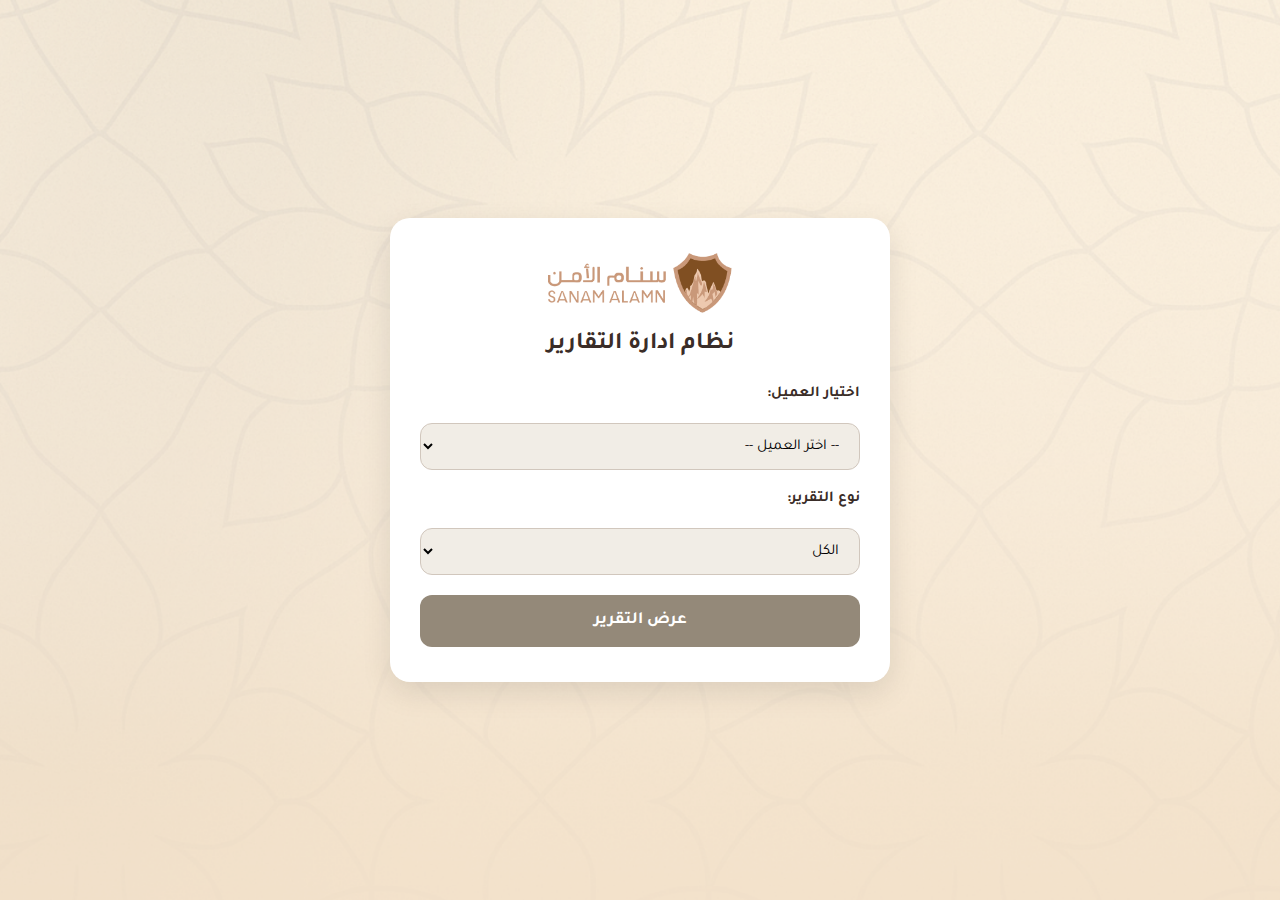
<file: admin/index.html>
<!DOCTYPE html>
<html lang="ar" dir="rtl">
<head>
  <meta charset="UTF-8">
  <meta name="viewport" content="width=device-width, initial-scale=1.0">
  <title>نظام سنام الأمن</title>
  <link href="https://fonts.googleapis.com/css2?family=Tajawal:wght@400;700&display=swap" rel="stylesheet">
  <style>
    body {
      margin: 0;
      padding: 0;
      font-family: 'Tajawal', sans-serif;
      background: url('aa.png') no-repeat center center fixed;
      background-size: cover;
      direction: rtl;
      text-align: right;
      display: flex;
      justify-content: center;
      align-items: center;
      min-height: 100vh;
    }

    .container {
      max-width: 500px;
      width: 100%;
      background-color: #fff;
      border-radius: 20px;
      box-shadow: 0 10px 30px rgba(0,0,0,0.1);
      padding: 35px 30px;
      box-sizing: border-box;
    }

    header {
      text-align: center;
      margin-bottom: 25px;
    }

    header img {
      max-height: 60px;
      margin-bottom: 10px;
    }

    header h1 {
      font-size: 24px;
      color: #3A2D28;
      margin: 0;
      font-weight: bold;
    }

    form {
      display: flex;
      flex-direction: column;
      gap: 20px;
    }

    label {
      font-weight: 600;
      color: #3A2D28;
      font-size: 15px;
    }

    select {
      padding: 14px 16px;
      border-radius: 12px;
      border: 1px solid #D1C7BD;
      background-color: #F1EDE6;
      font-size: 15px;
      font-family: 'Tajawal', sans-serif;
      transition: 0.3s;
    }

    select:focus {
      border-color: #AA8374;
      background-color: #fff;
      outline: none;
      box-shadow: 0 0 0 3px rgba(203, 173, 141, 0.2);
    }

    .btn {
      padding: 16px;
      font-size: 17px;
      font-weight: bold;
      border: none;
      
      border-radius: 12px;
      background-color: #948979;
      color: white;
      cursor: pointer;
      transition: background 0.3s;
      font-family: 'Tajawal', sans-serif;
    }

    .btn:hover {
      background-color: #AA8374;
    }

    @media (max-width: 600px) {
      .container {
        padding: 25px 20px;
      }

      header h1 {
        font-size: 20px;
      }
    }
  </style>
</head>
<body>

  <div class="container">
    <header>
      <img src="logo_sanam.png" alt="شعار سنام الأمن">
      <h1>نظام ادارة التقارير</h1>
    </header>

    <form>
      <!-- اختيار العميل -->
      <label for="client">اختيار العميل:</label>
      <select id="client">
        <option value="">-- اختر العميل --</option>
        <option value="rajhireports.html">مقرات عرفة (شركة الرفادة لخدمات الحجاج)</option>
       
      </select>

      <!-- اختيار نوع التقرير -->
      <label for="reportType">نوع التقرير:</label>
      <select id="reportType">
       <option value="all">الكل</option>
      </select>

      <!-- زر عرض التقرير -->
      <button type="button" class="btn" id="showReportBtn">
        عرض التقرير
      </button>
    </form>
  </div>

  <script>
    // خريطة التوجيه: لكل صفحة عميل نحدد روابط الحالات/الحضور/الكل
    const ROUTES = {
      'rajhireports.html': {
        all: 'rajhi_full/rajhireports.html',
        cases: 'halat/halat_reports.html',
        attendance: 'attn/attn_reports.html'
      },
      'alrifadahreports.html': {
        all: 'alrifadahreports.html',
        cases: 'alrifadahreports.html',
        attendance: 'alrifadahreports.html'
      }
    };

    const clientSel = document.getElementById('client');
    const reportTypeWrap = document.getElementById('reportTypeWrap');
    const reportTypeSel = document.getElementById('reportType');
    const showBtn = document.getElementById('showReportBtn');

    // عند اختيار العميل، أظهر قائمة نوع التقرير
    clientSel.addEventListener('change', () => {
      if (clientSel.value) {
        reportTypeWrap.classList.remove('hidden');
        // إعادة الضبط لاختيار "الكل" كافتراضي
        reportTypeSel.value = 'all';
      } else {
        reportTypeWrap.classList.add('hidden');
      }
    });

    // زر عرض التقرير: وجّه حسب العميل + نوع التقرير
    showBtn.addEventListener('click', () => {
      const client = clientSel.value;
      if (!client) { alert('يرجى اختيار العميل أولاً'); return; }

      const type = reportTypeSel.value || 'all';
      const clientRoutes = ROUTES[client];

      // إذا ما كان فيه تعريف في ROUTES، استخدم نفس صفحة العميل للكل
      let target = client;
      if (clientRoutes && clientRoutes[type]) {
        target = clientRoutes[type];
      } else if (clientRoutes && clientRoutes.all) {
        target = clientRoutes.all;
      }

      window.location.href = target;
    });
  </script>

</body>
</html>
</file>
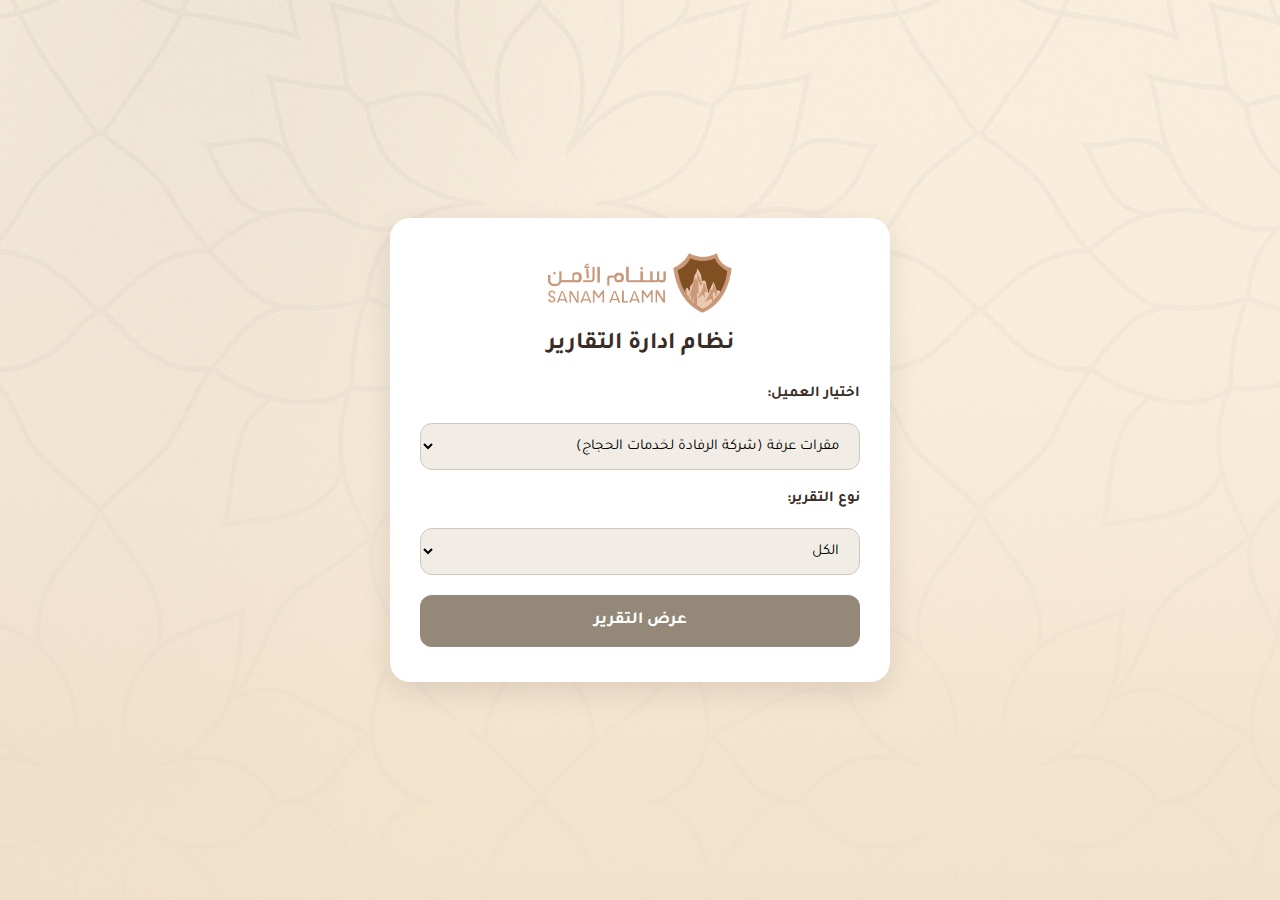
<file: client/admin/index.html>
<!DOCTYPE html>
<html lang="ar" dir="rtl">
<head>
  <meta charset="UTF-8">
  <meta name="viewport" content="width=device-width, initial-scale=1.0">
  <title>نظام سنام الأمن</title>
  <link href="https://fonts.googleapis.com/css2?family=Tajawal:wght@400;700&display=swap" rel="stylesheet">
  <style>
    body {
      margin: 0;
      padding: 0;
      font-family: 'Tajawal', sans-serif;
      background: url('aa.png') no-repeat center center fixed;
      background-size: cover;
      direction: rtl;
      text-align: right;
      display: flex;
      justify-content: center;
      align-items: center;
      min-height: 100vh;
    }

    .container {
      max-width: 500px;
      width: 100%;
      background-color: #fff;
      border-radius: 20px;
      box-shadow: 0 10px 30px rgba(0,0,0,0.1);
      padding: 35px 30px;
      box-sizing: border-box;
    }

    header {
      text-align: center;
      margin-bottom: 25px;
    }

    header img {
      max-height: 60px;
      margin-bottom: 10px;
    }

    header h1 {
      font-size: 24px;
      color: #3A2D28;
      margin: 0;
      font-weight: bold;
    }

    form {
      display: flex;
      flex-direction: column;
      gap: 20px;
    }

    label {
      font-weight: 600;
      color: #3A2D28;
      font-size: 15px;
    }

    select {
      padding: 14px 16px;
      border-radius: 12px;
      border: 1px solid #D1C7BD;
      background-color: #F1EDE6;
      font-size: 15px;
      font-family: 'Tajawal', sans-serif;
      transition: 0.3s;
    }

    select:focus {
      border-color: #AA8374;
      background-color: #fff;
      outline: none;
      box-shadow: 0 0 0 3px rgba(203, 173, 141, 0.2);
    }

    .btn {
      padding: 16px;
      font-size: 17px;
      font-weight: bold;
      border: none;
      
      border-radius: 12px;
      background-color: #948979;
      color: white;
      cursor: pointer;
      transition: background 0.3s;
      font-family: 'Tajawal', sans-serif;
    }

    .btn:hover {
      background-color: #AA8374;
    }

    @media (max-width: 600px) {
      .container {
        padding: 25px 20px;
      }

      header h1 {
        font-size: 20px;
      }
    }
  </style>
</head>
<body>

  <div class="container">
    <header>
      <img src="logo_sanam.png" alt="شعار سنام الأمن">
      <h1>نظام ادارة التقارير</h1>
    </header>

    <form>
      <!-- اختيار العميل -->
      <label for="client">اختيار العميل:</label>
      <select id="client">
        <option value="rajhireports.html">مقرات عرفة (شركة الرفادة لخدمات الحجاج)</option>
      
      </select>

      <!-- اختيار نوع التقرير -->
      <label for="reportType">نوع التقرير:</label>
      <select id="reportType">
       <option value="all">الكل</option>
          <option value="cases">تقرير الحالات الأمنية</option>
          <option value="attendance">تقرير الحضور والانصراف</option>
      </select>

      <!-- زر عرض التقرير -->
      <button type="button" class="btn" id="showReportBtn">
        عرض التقرير
      </button>
    </form>
  </div>

  <script>
    // خريطة التوجيه: لكل صفحة عميل نحدد روابط الحالات/الحضور/الكل
    const ROUTES = {
      'rajhireports.html': {
        all: 'rajhi_full/rajhireports.html',
        cases: 'halat/halat_reports.html',
        attendance: 'attn/attn_reports.html'
      },
      'alrifadahreports.html': {
        all: 'alrifadahreports.html',
        cases: 'alrifadahreports.html',
        attendance: 'alrifadahreports.html'
      }
    };

    const clientSel = document.getElementById('client');
    const reportTypeWrap = document.getElementById('reportTypeWrap');
    const reportTypeSel = document.getElementById('reportType');
    const showBtn = document.getElementById('showReportBtn');

    // عند اختيار العميل، أظهر قائمة نوع التقرير
    clientSel.addEventListener('change', () => {
      if (clientSel.value) {
        reportTypeWrap.classList.remove('hidden');
        // إعادة الضبط لاختيار "الكل" كافتراضي
        reportTypeSel.value = 'all';
      } else {
        reportTypeWrap.classList.add('hidden');
      }
    });

    // زر عرض التقرير: وجّه حسب العميل + نوع التقرير
    showBtn.addEventListener('click', () => {
      const client = clientSel.value;
      if (!client) { alert('يرجى اختيار العميل أولاً'); return; }

      const type = reportTypeSel.value || 'all';
      const clientRoutes = ROUTES[client];

      // إذا ما كان فيه تعريف في ROUTES، استخدم نفس صفحة العميل للكل
      let target = client;
      if (clientRoutes && clientRoutes[type]) {
        target = clientRoutes[type];
      } else if (clientRoutes && clientRoutes.all) {
        target = clientRoutes.all;
      }

      window.location.href = target;
    });
  </script>

</body>
</html>
</file>
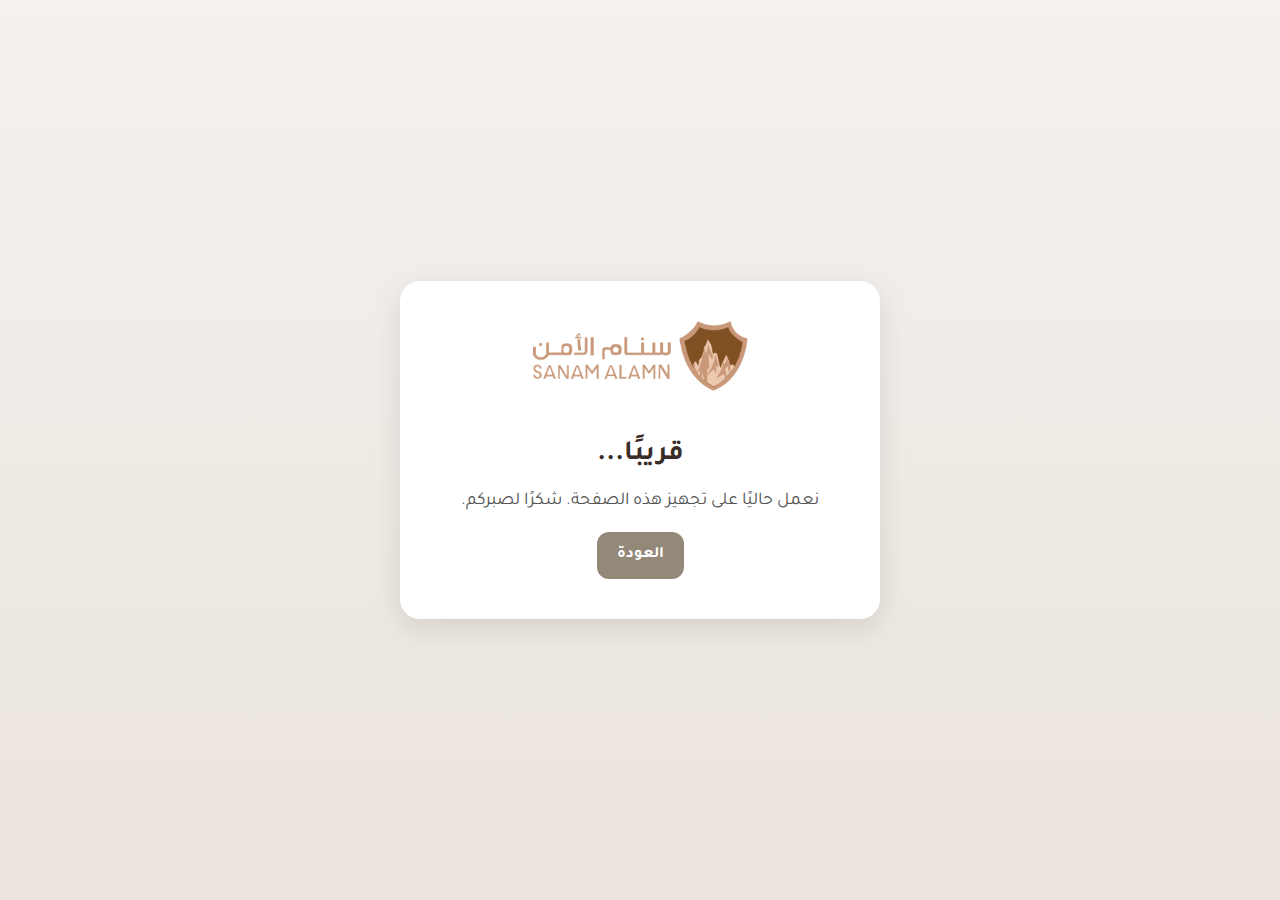
<file: admin/alrifadahreports.html>
<!DOCTYPE html>
<html lang="ar" dir="rtl">
<head>
  <meta charset="UTF-8" />
  <meta name="viewport" content="width=device-width, initial-scale=1.0" />
  <title>قريبًا - نظام سنام الأمن</title>
  <link href="https://fonts.googleapis.com/css2?family=Tajawal:wght@400;700&display=swap" rel="stylesheet" />
  <style>
    body {
      margin: 0;
      padding: 0;
      font-family: 'Tajawal', sans-serif;
      background: linear-gradient(to bottom, #f4f1ee, #eae4dc);
      display: flex;
      justify-content: center;
      align-items: center;
      text-align: center;
      min-height: 100vh;
      direction: rtl;
    }

    .container {
      background-color: #fff;
      padding: 40px 30px;
      border-radius: 20px;
      box-shadow: 0 10px 30px rgba(0, 0, 0, 0.1);
      max-width: 480px;
      width: 100%;
      box-sizing: border-box;
    }

    img {
      max-height: 70px;
      margin-bottom: 20px;
    }

    h1 {
      font-size: 28px;
      color: #3A2D28;
      margin-bottom: 10px;
    }

    p {
      font-size: 18px;
      color: #555;
      margin-bottom: 20px;
    }

    .btn-back {
      background-color: #948979;
      color: #fff;
      padding: 14px 20px;
      font-size: 16px;
      font-weight: bold;
      border: none;
      border-radius: 12px;
      cursor: pointer;
      transition: background 0.3s;
      font-family: 'Tajawal', sans-serif;
    }

    .btn-back:hover {
      background-color: #AA8374;
    }

    @media (max-width: 600px) {
      .container {
        padding: 25px 20px;
      }

      h1 {
        font-size: 22px;
      }

      p {
        font-size: 16px;
      }
    }
  </style>
</head>
<body>
  <div class="container">
    <img src="logo_sanam.png" alt="شعار سنام الأمن" />
    <h1>قريبًا...</h1>
    <p>نعمل حاليًا على تجهيز هذه الصفحة. شكرًا لصبركم.</p>
    <button class="btn-back" onclick="window.history.back()">العودة</button>
  </div>
</body>
</html>
</file>
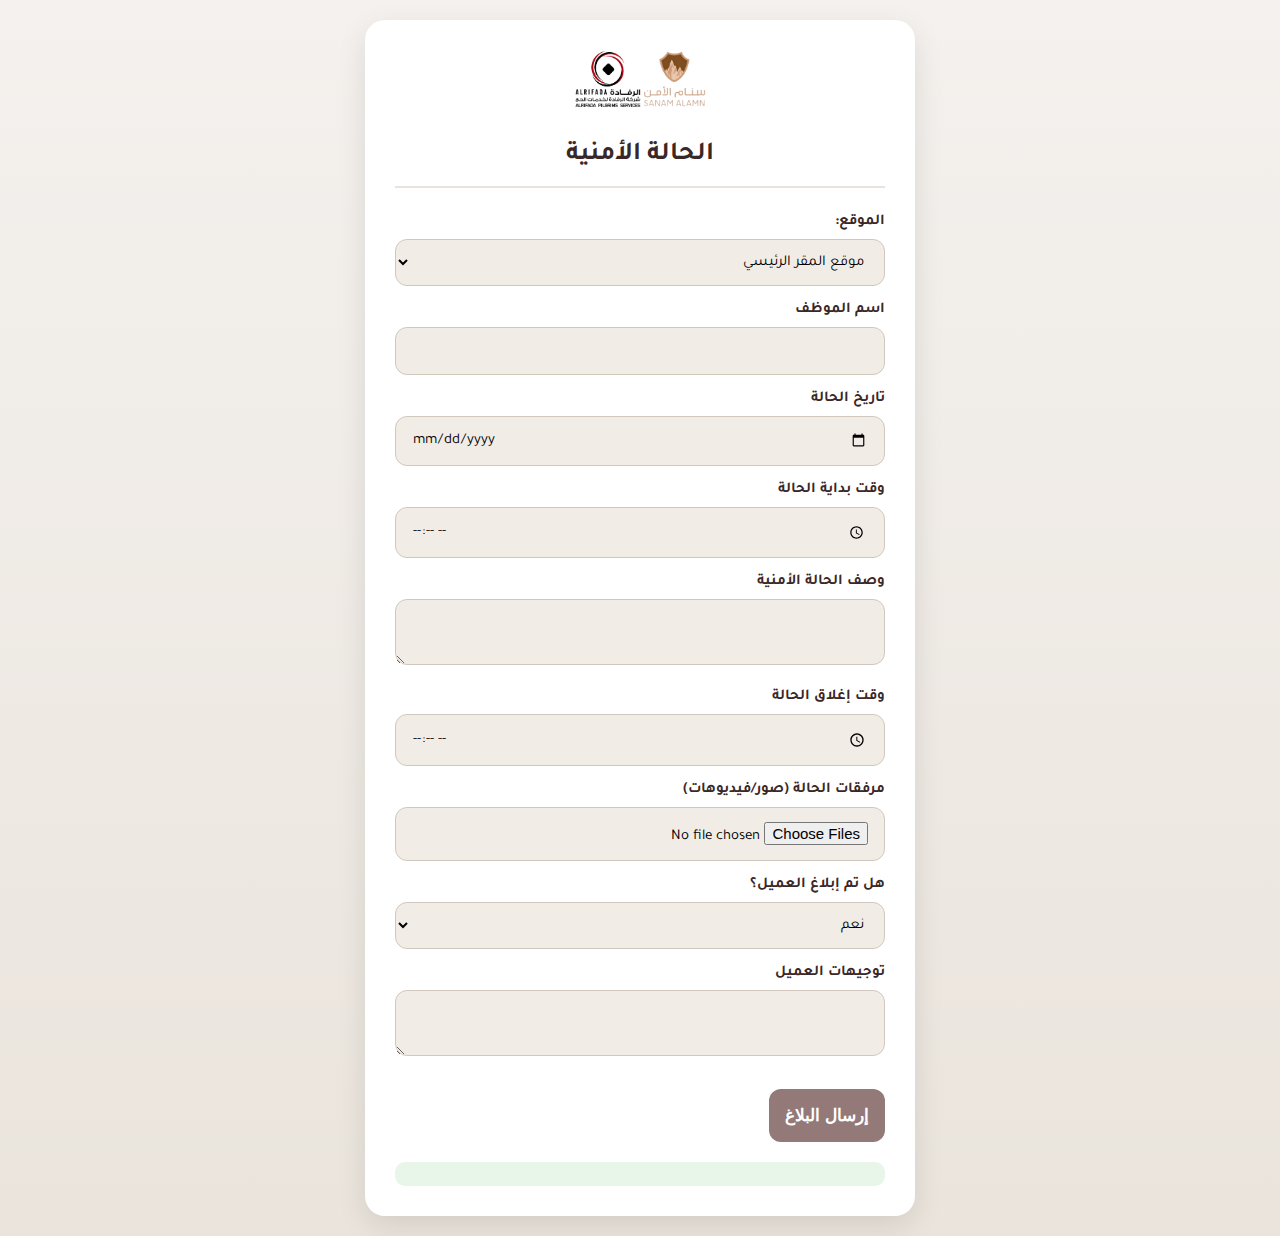
<file: report/report.html>
<!DOCTYPE html>
<html lang="ar" dir="rtl">
<head>
  <meta charset="UTF-8">
  <meta name="viewport" content="width=device-width, initial-scale=1.0">
  <title>الحالة الأمنية</title>
  <link href="https://fonts.googleapis.com/css2?family=Tajawal:wght@400;700&display=swap" rel="stylesheet">
  <link rel="stylesheet" href="style.css">
</head>
<body>
  <form id="reportForm">
    <div class="logo-container">
      <img src="assets/logo.png" alt="شعار سنام الأمن" class="logo">
    </div>

    <h2>الحالة الأمنية</h2>

    <label for="location">الموقع:</label>
    <select id="location" name="location" required>
              <option value=" موقع المقر الرئيسي"> موقع المقر الرئيسي</option>
              <option value=" موقع البوابه الرئيسية"> موقع البوابه الرئيسية</option>
             <option value=" موقع مركز 20 كامل"> موقع مركز 20 كامل</option>
             <option value="Amany"> Amany</option>
    <!--  <option value="Amany">Amany</option>
      <option value="مكتب أ. محمد">مكتب أ. محمد</option>
      <option value="أ.أحمد">أ.أحمد</option> -->
    </select>

    <label>اسم الموظف</label>
    <input type="text" id="fullName" required>

    <label>تاريخ الحالة</label>
    <input type="date" id="incidentDate" required>

    <label>وقت بداية الحالة</label>
    <input type="time" id="startTime" required>

    <label>وصف الحالة الأمنية</label>
    <textarea id="description" required></textarea>

    <label>وقت إغلاق الحالة</label>
    <input type="time" id="endTime" required>

    <label>مرفقات الحالة (صور/فيديوهات)</label>
    <input type="file" id="attachments" multiple accept="image/*,video/*">

    <label>هل تم إبلاغ العميل؟</label>
    <select id="clientNotified">
      <option value="نعم">نعم</option>
      <option value="لا">لا</option>
    </select>

    <label>توجيهات العميل</label>
    <textarea id="clientInstruction"></textarea>

    <button type="submit">إرسال البلاغ</button>
    <div id="response" class="success"></div>
  </form>

  <script src="script.js"></script>
</body>
</html>
</file>
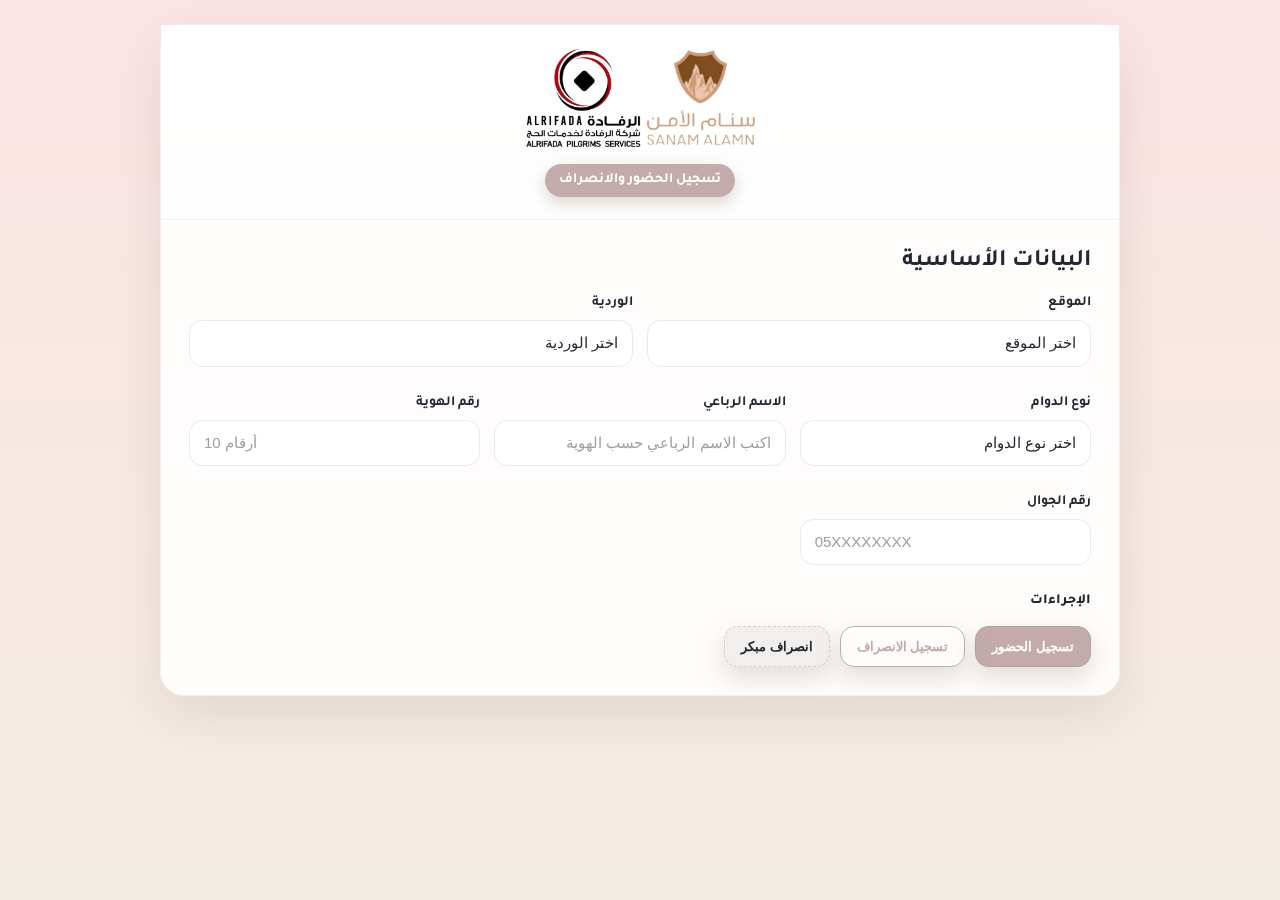
<file: tahdheer/tahdheer.html>
<!DOCTYPE html>
<html lang="ar" dir="rtl">
<head>
  <meta charset="UTF-8" />
  <meta name="viewport" content="width=device-width, initial-scale=1" />
  <title>سنام الأمن — تسجيل الحضور والانصراف</title>
  <link rel="stylesheet" href="styles.css" />
  <script>
    window.SANAM_CONFIG = {
      WEB_APP_URL: "https://script.google.com/macros/s/AKfycbzhFgwoIRIu5D6gybBuneQoxIsQFsaF7GFRihpZZUZSPTnrUo1zl0FosQgbOgDHkAMqBw/exec"
    };
  </script>
</head>
<body>
  <main class="container">
    <header class="header">
      <div class="brand">
        <img src="logo_s&r.png" alt="شعار سنام الأمن" />
       
      </div>
      <div class="badge">تسجيل الحضور والانصراف</div>
    </header>
    <section class="content">
      <h2 class="page-title">البيانات الأساسية</h2>
      <form id="attendanceForm" novalidate>
        <div class="form-grid">
          <div class="form-group half">
            <label for="location">الموقع</label>
            <select id="location" aria-describedby="location-msg" required>
              <option value="" selected disabled>اختر الموقع</option>
              <option value="موقع المقر الرئيسي ">موقع المقر الرئيسي</option>
              <option value=" موقع البوابه الرئيسية"> موقع البوابه الرئيسية</option>
              <option value="موقع مركز 20 كامل">موقع مركز 20 كامل</option>
           
            
            </select>

            <div id="location-msg" class="msg" role="status" aria-live="polite"></div>
          </div>

          <div class="form-group half">
            <label for="shift">الوردية</label>
            <select id="shift" aria-describedby="shift-msg" required>
              <option value="" selected disabled>اختر الوردية</option>
              <option value="08:00-16:00">08:00ص الى 04:00م</option>
              <option value="16:00-00:00">04:00م الى 12:00ص</option>
              <option value="00:00-08:00">12:00ص الى 08:00ص</option>
            </select>
            <div id="shift-msg" class="msg" role="status" aria-live="polite"></div>
          </div>

          <div class="form-group third">
            <label for="workType">نوع الدوام</label>
            <select id="workType">
              <option value="" selected disabled>اختر نوع الدوام</option>
              <option value="تغطية">تغطية</option>
               <option value=" تغطية دورية ثابته"> تغطية دورية ثابته</option>
              <option value=" تغطية دورية متحركة"> تغطية دورية متحركة</option>
              <option value="دورية ثابته">دورية ثابته</option>
              <option value="دورية متحركة">دورية متحركة</option>
            </select>
          </div>

          <div class="form-group third">
            <label for="fullName">الاسم الرباعي</label>
            <input id="fullName" type="text" placeholder="اكتب الاسم الرباعي حسب الهوية" aria-describedby="fullName-msg" />
            <div id="fullName-msg" class="msg" role="status" aria-live="polite"></div>
          </div>


          <div class="form-group third">
            <label for="nationalId">رقم الهوية</label>
<input id="nationalId" type="text"
  placeholder="10 أرقام" maxlength="10"
  inputmode="numeric" pattern="\d*" dir="ltr"
  aria-describedby="nationalId-msg" />        
  <div id="nationalId-msg" class="msg" role="status" aria-live="polite"></div>
          </div>

          <div class="form-group third">
            <label for="phone">رقم الجوال</label>
<input id="phone" type="tel"
  placeholder="05XXXXXXXX" maxlength="10"
  inputmode="tel" dir="ltr"
  aria-describedby="phone-msg" />
  <div id="phone-msg" class="msg" role="status" aria-live="polite"></div>
          </div>

          <div class="form-group" style="grid-column:span 12">
            <label style="font-weight:800">الإجراءات</label>
            <div class="actions">
              <button type="button" class="btn" id="btnCheckIn">تسجيل الحضور</button>
              <button type="button" class="btn outline" id="btnCheckOut">تسجيل الانصراف</button>
              <button type="button" class="btn ghost" id="btnEarlyCheckout">انصراف مبكر</button>
            </div>
          </div>
        </div>

        <div id="earlyPanel" class="inline-panel" style="grid-column:span 12" aria-hidden="true">
          <div class="row">
            <label for="earlyReason">سبب الانصراف المبكر</label>
            <textarea id="earlyReason" placeholder="اكتب السبب باختصار..." rows="3"></textarea>
            <div class="hint">السبب مطلوب لتأكيد الانصراف المبكر.</div>
          </div>
          <div class="row">
            <label for="earlyPhoto">صورة ( *إجباري لا يتم الاعتماد الا بالارفاق )</label>
            <input type="file" id="earlyPhoto" accept="image/*" />
          </div>
          <div class="inline-actions">
            <button type="button" class="btn" id="btnEarlyConfirm">تأكيد الانصراف المبكر</button>
            <button type="button" class="btn outline" id="btnEarlyCancel">إلغاء</button>
          </div>
        </div>

       
      </form>
    </section>
  </main>

  <div id="reminderBackdrop" class="modal-backdrop" role="dialog" aria-modal="true" aria-hidden="true">
    <div class="modal">
      <header>
        <strong>تذكير مهم</strong>
        <button class="close" id="reminderClose" aria-label="إغلاق">×</button>
      </header>
      <div class="body">
        <p>نذكرك بتسجيل وقت <strong>الانصراف</strong> قبل مغادرتك لضمان اكتمال سجلات الحضور والانصراف.</p>
        <p>⏱ اهتمامك بالتسجيل يعكس التزامك. شكرًا لتعاونك 🌟</p>
      </div>
    </div>
  </div>

  <script src="app.js" defer></script>
</body>
</html>
</file>
<file: report/style.css>
body {
      font-family: 'Tajawal', sans-serif;
      background: linear-gradient(to bottom, #f4f1ee, #eae4dc);
      display: flex;
      justify-content: center;
      align-items: center;
      min-height: 100vh;
      margin: 0;
      padding: 20px;
    }

    form {
      background: white;
      padding: 30px;
      border-radius: 20px;
      box-shadow: 0 10px 30px rgba(0, 0, 0, 0.1);
      max-width: 550px;
      width: 100%;
      box-sizing: border-box;
    }

    h2 {
      text-align: center;
      color: #3a2828;
      font-size: 26px;
      font-weight: bold;
      border-bottom: 2px solid #EBE3DB;
      padding-bottom: 15px;
      margin-bottom: 25px;
    }

    label {
      font-weight: 600;
      color: #3a2828;
      font-size: 15px;
      margin-top: 15px;
      display: block;
    }

    input, select, textarea {
      width: 100%;
      padding: 14px 16px;
      border-radius: 12px;
      border: 1px solid #D1C7BD;
      background-color: #F1EDE6;
      font-family: 'Tajawal', sans-serif;
      font-size: 15px;
      box-sizing: border-box;
      transition: 0.3s;
      margin-top: 8px;
    }

    input:focus, select:focus, textarea:focus {
      border-color: #aa7474;
      background-color: #fff;
      outline: none;
      box-shadow: 0 0 0 3px rgba(203, 141, 141, 0.2);
    }

    button {
      background: #947979;
      color: white;
      font-weight: bold;
      border: none;
      padding: 16px;
      font-size: 17px;
      border-radius: 12px;
      margin-top: 25px;
      cursor: pointer;
      transition: background 0.3s;
    }

    button:hover {
      background: #aa7474;
    }

    .success {
      color: #2e7d32;
      background: #e8f5e9;
      padding: 12px;
      border-radius: 10px;
      text-align: center;
      margin-top: 20px;
      font-weight: 600;
    }

    @media (max-width: 600px) {
      body {
        padding: 10px;
      }

      form {
        padding: 20px;
      }

      h2 {
        font-size: 22px;
      }
    }
	.logo-container {
  text-align: center;
  margin-bottom: 20px;
}

.logo {
  max-height: 60px;
  width: auto;
  transition: transform 0.3s ease;
}

.logo:hover {
  transform: scale(1.05);
}
</file>
<file: tahdheer/styles.css>
/* ----------------------------------------------------
   Sanam — Responsive UI (RTL)
   ---------------------------------------------------- */

/* Load Tajawal with weights actually used (adds 600) */
@import url('https://fonts.googleapis.com/css2?family=Tajawal:wght@400;600;700;800&display=swap');

/* ===================== Theme ===================== */
:root{
  --ink:#222831;
  --ink-muted:#393E46;
  --accent:#c3abab;
  --bg:#fbe3e3;
  --glass:rgba(255,255,255,.88);
  --ring:rgba(216, 194, 140, 0.35);
  --divider:rgba(173, 42, 42, 0.38);
}

/* ===================== Reset & Base ===================== */
*{ box-sizing:border-box; }
html,body{ height:100%; }

body{
  margin:0;
  padding:24px;
  font-family:'Tajawal',system-ui,-apple-system,Segoe UI,Roboto,Arial,sans-serif;
  background:linear-gradient(180deg,var(--bg),#f3ece2);
  color:var(--ink);
  display:grid;            /* center on large screens */
  place-items:center;
  direction:rtl;
}

/* ===================== Container (Card) ===================== */
.container{
  width:min(960px,96vw);
  background:var(--glass);
  backdrop-filter:blur(12px);
  border:1px solid rgba(0,0,0,.05);
  border-radius:24px;
  box-shadow:0 20px 50px rgba(0,0,0,.08);
  overflow:hidden;
  margin-inline:auto;      /* robust centering in RTL/LTR */
}

/* ===================== Header ===================== */
.header{
  display:flex;
  flex-direction:column;   /* badge فوق الشعار */
  align-items:center;
  justify-content:center;
  padding:22px 26px;
  gap:12px;
  background:linear-gradient(180deg,rgba(255,255,255,.85),rgba(255,255,255,.65));
  border-bottom:1px solid rgba(0,0,0,.05);
}

/* Logo: compact, never oversized */
.brand{
  display:flex;
  flex-direction:column;
  align-items:center;
  gap:6px;
  text-align:center;
}
.brand img{
  width:auto;
  height:auto;
  max-width:clamp(150px,30vw,240px);
  max-height:clamp(80px,12vw,120px);
  object-fit:contain;
  display:block;
  margin-inline:auto;
}
.brand .title{ display:block; }
.brand .title .main{ font-weight:800; font-size:clamp(18px,2.6vw,28px); }
.brand .title .sub { font-weight:600; font-size:clamp(12px,1.6vw,14px); color:var(--ink-muted); }

/* Badge */
.badge{
  color:#fff;
  background:var(--accent);
  padding:8px 14px;
  border-radius:999px;
  font-weight:700;
  font-size:14px;
  box-shadow:0 6px 16px rgba(148,137,121,.35);
  white-space:nowrap;
  display:inline-flex;
  align-items:center;
  justify-content:center;
}

/* ===================== Content & Form ===================== */
.content{ padding:28px; }
.page-title{ margin:0 0 18px; font-size:clamp(18px,2.2vw,24px); }

.form-grid{
  display:grid;
  gap:14px;
  grid-template-columns:repeat(12,1fr);
}
.form-group{
  grid-column:span 12;
  display:flex;
  flex-direction:column;
  gap:8px;
}

@media (min-width:720px){
  .form-group.half{  grid-column:span 6; }
  .form-group.third{ grid-column:span 4; }
}

label{ font-weight:700; font-size:14px; }

/* Fields */
input,select,textarea{
  appearance:none;
  width:100%;
  padding:12px 14px;
  border-radius:14px;
  border:1px solid rgba(0,0,0,.08);
  background:#fff;
  color:var(--ink);
  font-size:15px;
  line-height:1.35;
  outline:none;
  transition:box-shadow .2s ease,border-color .2s ease,transform .02s ease-in;
}
textarea{ min-height:110px; resize:vertical; }
input::placeholder,textarea::placeholder{ color:#9aa0a6; }

input:focus,select:focus,textarea:focus{
  border-color:var(--accent);
  box-shadow:0 0 0 4px var(--ring);
}

/* Messages */
.hint{ font-size:12px; color:#666b74; background:rgba(148,137,121,.08); padding:8px 10px; border-radius:10px; }
.msg{ font-size:12px; margin-top:6px; }
.msg.error{ color:#b91c1c; background:rgba(185,28,28,.06); border:1px dashed rgba(185,28,28,.25); padding:6px 8px; border-radius:8px; }
.msg.success{ color:#166534; background:rgba(22,101,52,.06); border:1px dashed rgba(22,101,52,.25); padding:6px 8px; border-radius:8px; }

input.invalid,select.invalid{ border-color:#b91c1c; box-shadow:0 0 0 4px rgba(185,28,28,.15); }
input.valid,  select.valid  { border-color:#166534; box-shadow:0 0 0 4px rgba(22,101,52,.14); }

/* Buttons */
.actions{ display:flex; flex-wrap:wrap; gap:10px; margin-top:8px; }
.btn{
  border:1px solid rgba(0,0,0,.06);
  background:var(--accent);
  color:#fff;
  padding:12px 16px;
  border-radius:14px;
  font-weight:800;
  letter-spacing:.2px;
  cursor:pointer;
  transition:transform .06s ease,opacity .15s ease,box-shadow .15s ease;
  box-shadow:0 10px 24px rgba(148,137,121,.28);
}
.btn:hover{ opacity:.9; }
.btn:active{ transform:translateY(1px); opacity:.78; }
.btn.outline{ background:transparent; color:var(--accent); border-color:var(--accent); }
.btn.ghost  { background:rgba(148,137,121,.12); color:var(--ink); border:1px dashed rgba(0,0,0,.12); }
.btn:disabled{ opacity:.45; cursor:not-allowed; pointer-events:none; }

/* ===================== Modal ===================== */
.modal-backdrop{ position:fixed; inset:0; background:rgba(0,0,0,.35); display:none; align-items:center; justify-content:center; z-index:50; }
.modal{
  background:var(--glass);
  border:1px solid rgba(0,0,0,.08);
  border-radius:18px;
  padding:18px 18px 12px;
  width:min(560px,92vw);
  box-shadow:0 30px 80px rgba(0,0,0,.25);
}
.modal header{
  display:flex; align-items:center; justify-content:space-between; gap:10px;
  margin-bottom:10px; border-bottom:1px dashed rgba(0,0,0,.1); padding-bottom:8px;
}
.modal .close{ background:transparent; border:none; font-size:18px; cursor:pointer; opacity:.7; }
.modal .close:hover{ opacity:1; }

/* ===================== Inline Panel (Early Checkout) ===================== */
.inline-panel{
  margin-top:12px; padding:12px; border-radius:14px;
  background:rgba(148,137,121,.08); border:1px dashed rgba(148,137,121,.35);
  display:none;
}
.inline-panel .row{ display:flex; flex-direction:column; gap:6px; margin:8px 0; }
.inline-panel .row .hint{ background:transparent; padding:0; }
.inline-actions{ display:flex; gap:8px; margin-top:8px; flex-wrap:wrap; }

/* ===================== Accessibility ===================== */
:focus-visible{ outline:3px solid var(--accent); outline-offset:2px; }

/* =========================================================
   Mobile (≤600px) — match the “perfect mobile” look
   ========================================================= */
@media (max-width:600px){
  /* Center page vertically like your sample */
  body{
    display:flex;
    justify-content:center;
    align-items:center;
    min-height:100vh;
    padding:10px;
    background:linear-gradient(to bottom,#f4f1ee,#eae4dc);
  }

  /* Card: solid white, softer radius/shadow */
  .container{
    max-width:550px;
    width:100%;
    background:#fff;
    border:none;
    border-radius:20px;
    box-shadow:0 10px 30px rgba(0,0,0,.10);
    backdrop-filter:none;
    overflow:visible;
  }

  /* Header + logo spacing */
  .header{ padding:18px 18px 10px; gap:10px; border-bottom:2px solid #EBE3DB; }
  .brand img{ max-height:60px; } /* compact logo like screenshot */
  .badge{ margin-top:4px; }

  /* Inner content padding */
  .content{ padding:20px; }

  /* Title style parity */
  .page-title{
    text-align:center;
    color:#3A2D28;
    font-size:22px;
    font-weight:700;
    border-bottom:2px solid #EBE3DB;
    padding-bottom:12px;
    margin-bottom:20px;
  }

  /* One-column form */
  .form-grid{ grid-template-columns:1fr; gap:12px; }
  .form-group,
  .form-group.half,
  .form-group.third{ grid-column:1 / -1 !important; }

  /* Creamy inputs and soft focus ring */
  input,select,textarea{
    padding:14px 16px;
    border-radius:12px;
    border:1px solid #D1C7BD;
    background-color:#F1EDE6;
    font-size:15px;
    margin-top:8px;
  }
  input:focus,select:focus,textarea:focus{
    border-color:#AA8374;
    background-color:#fff;
    outline:none;
    box-shadow:0 0 0 3px rgba(203,173,141,.20);
  }

  label{
    font-weight:600;
    color:#3A2D28;
    font-size:15px;
    margin-top:6px;
  }

  /* Buttons stacked, bolder */
  .actions{ flex-direction:column; gap:10px; margin-top:10px; }
  .btn{
    background:#948979;
    color:#fff;
    font-weight:700;
    font-size:17px;
    border:none;
    padding:16px;
    border-radius:12px;
    width:100%;
    box-shadow:0 10px 24px rgba(148,137,121,.20);
  }
  .btn:hover{ background:#AA8374; }

  /* Smooth reveal anchor */
  #earlyPanel{ scroll-margin-top:16px; }
}

/* Helpful on all screens */
#earlyPanel{ scroll-margin-top:24px; }

/* ===================== Desktop flow (≥601px) ===================== */
@media (min-width:601px){
  body{
    display:block;          /* normal flow */
    place-items:initial;
    min-height:100vh;
    overflow-y:auto;
  }
  .container{ overflow:visible; } /* allow expansions on desktop too */
}

/* Optional: respect reduced motion */
@media (prefers-reduced-motion:reduce){
  *{
    animation-duration:.01ms !important;
    animation-iteration-count:1 !important;
    transition-duration:.01ms !important;
  }
}
/* === Mobile scrolling fix (≤600px) === */
@media (max-width: 600px) {
  /* Use normal flow so the page scrolls freely */
  body{
    display: block;              /* was flex */
    place-items: initial;
    min-height: 100dvh;
    overflow-y: auto;
    -webkit-overflow-scrolling: touch;
    padding: 10px;
    background: linear-gradient(to bottom, #f4f1ee, #eae4dc);
  }

  /* Center the card with margins instead of flex-centering the page */
  .container{
    margin: 12px auto;           /* centers horizontally */
  }
}


@media (max-width: 600px) {
  body.panel-open{
    display: block !important;
    align-items: initial !important;
    justify-content: initial !important;
  }
}
html, body { scroll-behavior: smooth; } /* optional */
</file>
